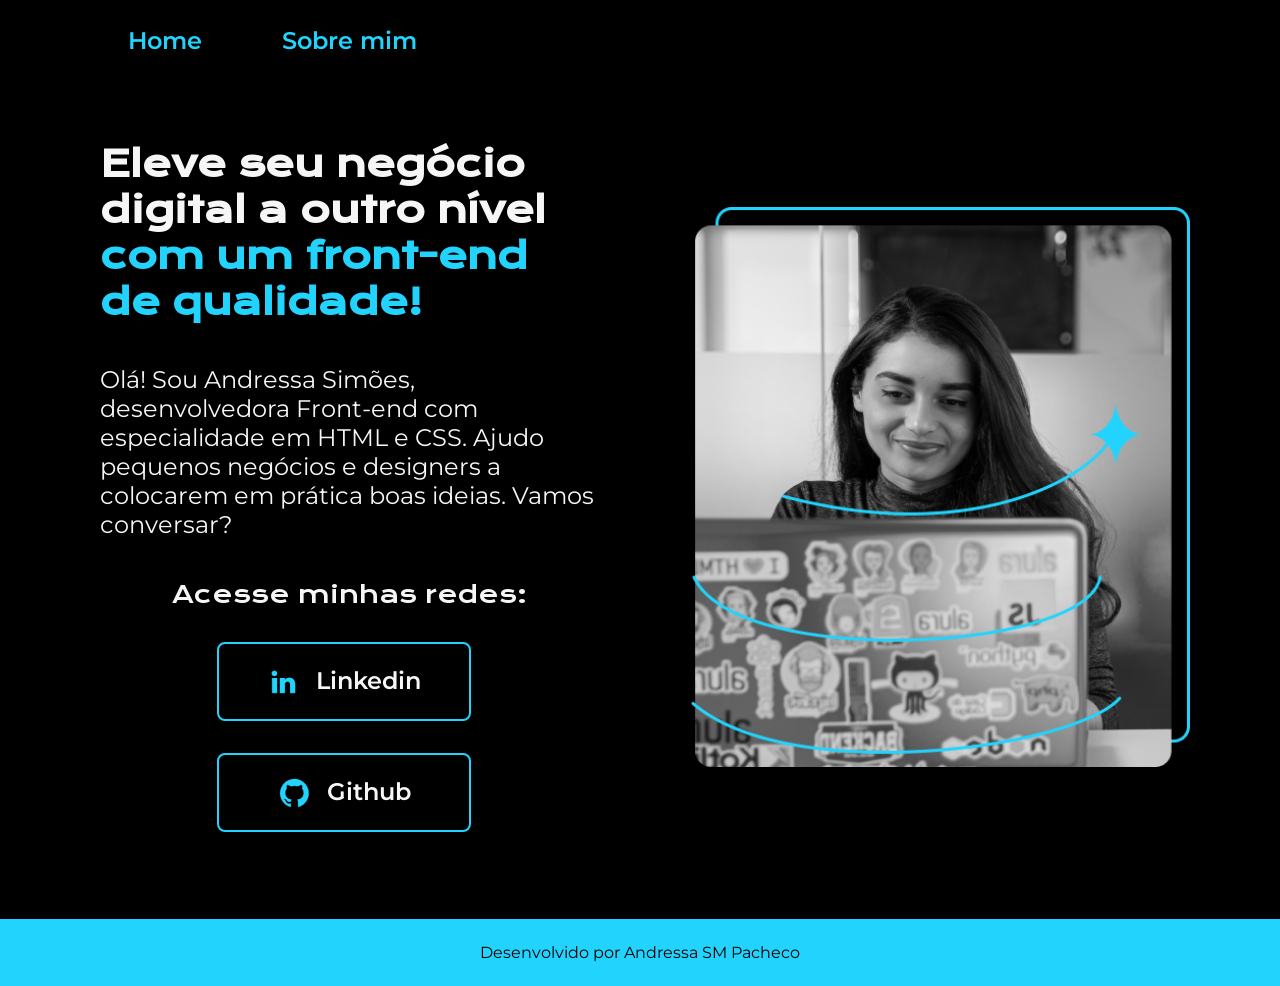
<file: index.html>
<!DOCTYPE html>
<html lang="pt-br">

<head>
    <meta charset="UTF-8">
    <meta http-equiv="X-UA-Compatible" content="IE=edge">
    <meta name="viewport" content="width=device-width, initial-scale=1.0">
    <title>Portfolio</title>
    <link rel="stylesheet" href="./estilos/style.css">
</head>

<body>
    <header class="cabecalho">
        <nav class="cabecalho__menu">
            <a class="cabecalho__menu__links" href="index.html">Home</a>
            <a class="cabecalho__menu__links" href="about.html">Sobre mim</a>
        </nav>
    </header>
    <main class="apresentacao">
        <section class="apresentacao__conteudo">
            <h1 class="apresentacao__conteudo__titulo">Eleve seu negócio digital
                a outro nível<strong class="destaqueTitulo"> com um
                front-end de qualidade!</strong>
            </h1>

            <p class="apresentacao__conteudo__texto"> Olá! Sou Andressa Simões, desenvolvedora 
            Front-end com especialidade em HTML e 
            CSS. Ajudo pequenos negócios e designers a
            colocarem em prática boas ideias. Vamos
            conversar?
            </p>
            <div class="apresentacao__links">
                <h2 class="apresentacao_links_subtitulo">Acesse minhas redes: </h2>
                <a class="apresentacao__link__link"  href="https://www.linkedin.com/in/andressa-sim%C3%B5es-mp/"> <img src="./assets/linkedin.png">Linkedin</a>
                <a class="apresentacao__link__link" href="https://github.com/andressasmpacheco"> <img src="./assets/github.png">Github</a>
           </div>
        </section>
        <img class= "apresentacao__imagem" src="./assets/Imagem.png" alt="Foto de mulher programando algo">
    </main>
    <footer class="rodape">
        <p>Desenvolvido por Andressa SM Pacheco</p>

    </footer>
    
</body>
</html>
</file>
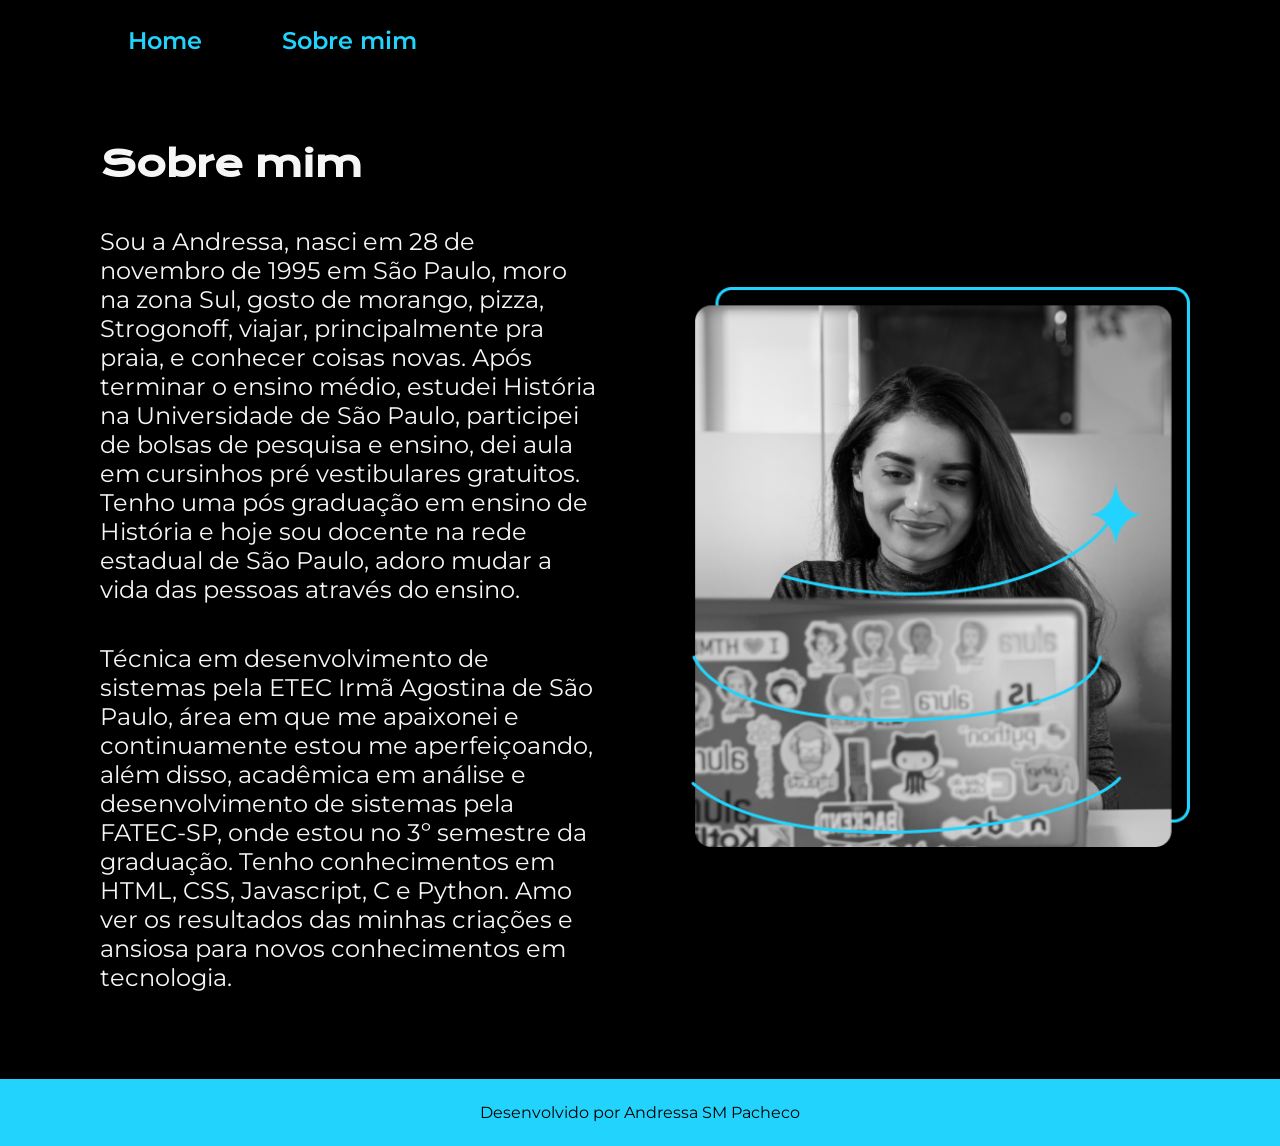
<file: about.html>
<!DOCTYPE html>
<html lang="pt-br">
<head>
    <meta charset="UTF-8">
    <meta name="viewport" content="width=device-width, initial-scale=1.0">
    <title>Sobre mim </title>
    <link rel="stylesheet" href="./estilos/style.css">
</head>

<body>
    <header class="cabecalho">
        <nav class="cabecalho__menu">
            <a class="cabecalho__menu__links" href="index.html">Home</a>
            <a class="cabecalho__menu__links" href="about.html">Sobre mim</a>
        </nav>
    </header>

    <main class="apresentacao">
        <section class="apresentacao__conteudo">
            <h1 class="apresentacao__conteudo__titulo">Sobre mim </h1>
            <p class="apresentacao__conteudo__texto">Sou a Andressa, nasci em 28 de novembro de 1995 em São Paulo, moro na zona Sul, 
            gosto de morango, pizza, Strogonoff, viajar, principalmente pra praia, e conhecer coisas novas.
            Após terminar o ensino médio, estudei História na Universidade de São Paulo, 
            participei de bolsas de pesquisa e ensino, dei aula em cursinhos pré vestibulares gratuitos. Tenho uma
            pós graduação em ensino de História e hoje sou docente na rede estadual de São Paulo,
            adoro mudar a vida das pessoas através do ensino.</p>
            <p class="apresentacao__conteudo__texto">
                Técnica em desenvolvimento de sistemas pela ETEC Irmã Agostina de São Paulo, área em que me apaixonei e
            continuamente estou me aperfeiçoando, além disso, acadêmica em análise e desenvolvimento de sistemas 
            pela FATEC-SP, onde estou no 3º semestre da graduação. Tenho conhecimentos em HTML, CSS, Javascript,
            C e Python. Amo ver os resultados das minhas criações e ansiosa para novos conhecimentos em tecnologia.
            </p>
        </section>
        <img class= "apresentacao__imagem" src="./assets/Imagem.png" alt="Foto de mulher programando algo">
    </main> 

    <footer class="rodape">
        <p>Desenvolvido por Andressa SM Pacheco</p>

    </footer>
</body>

</html>
</file>
<file: estilos/style.css>
@import url('https://fonts.googleapis.com/css2?family=Krona+One&family=Montserrat&display=swap');

:root{
    --cor-primaria: #000000;
    --cor-secundaria:#22d4fd;
    --cor-terciaria:#f6f6f6;
}


*{
    margin:0;
    padding: 0;
}
body {

   box-sizing: border-box;
    background-color:var(--cor-primaria);
    color: var(--cor-terciaria);
}
.cabecalho{
    padding: 2% 0% 0% 10%;
}
.cabecalho__menu{
    display: flex;
    gap: 80px;
}
.cabecalho__menu__links{
    font-family:'Montserrat', sans-serif ;
    font-size: 1.5rem;
    font-weight: 600;
    color: var(--cor-secundaria);
    text-decoration: none;
}
.destaqueTitulo{
    
    color:var(--cor-secundaria);
}
.apresentacao{
    padding: 6% 7%;
    display: flex;
    align-items: center;
    justify-content: space-between;
    gap: 82px;
}
.apresentacao__conteudo{
    margin: 10px;
    width: 50%;
    display: flex;
    flex-direction: column;
    gap: 40px;
}
.apresentacao__conteudo__titulo{
font-size: 2.25rem;
font-family: 'Krona One', sans-serif;

}
.apresentacao__conteudo__texto{
    font-size: 1.5rem;
    font-family: 'Montserrat', sans-serif;
    
    }

    .apresentacao__links{
       display: flex;
       flex-direction: column;
       align-items: center;
       justify-content: space-between;
       gap: 32px;
        
        }
        .apresentacao_links_subtitulo{
            font-family: 'Krona One', sans-serif;
            font-weight: 400;
            font-size: 1.5rem;
        }

      .apresentacao__link__link{
        display: flex;
        justify-content: center;
        gap: 16px;
        border: 2px solid var(--cor-secundaria);
        margin-right: 10px;
        width: 50%;
        text-align: center;
        border-radius: 8px;
        font-size: 1.5rem;
        font-weight: 600;
        padding: 21.5px 0;
        text-decoration: none;
        color: var(--cor-terciaria);
        font-family: 'Montserrat', sans-serif;
        
      }
      .apresentacao__link__link:hover{
        background-color: #272727;
        ;

      }
      .apresentacao__imagem{
        width: 50%;
      }
      .rodape{
        color:var(--cor-primaria) ;
        padding: 24px;
        background-color: var(--cor-secundaria);
        text-align: center;
        font-family: 'Montserrat', sans-serif;
      }

      @media (max-width: 1200px) {
        .cabecalho {
            padding: 10%;
        }
    
        .cabecalho__menu {
            justify-content: center;
        }
    
        .apresentacao {
            flex-direction: column-reverse;
            padding: 1%;
        }
        .apresentacao__conteudo{
            width: auto;
        }
    }
</file>
